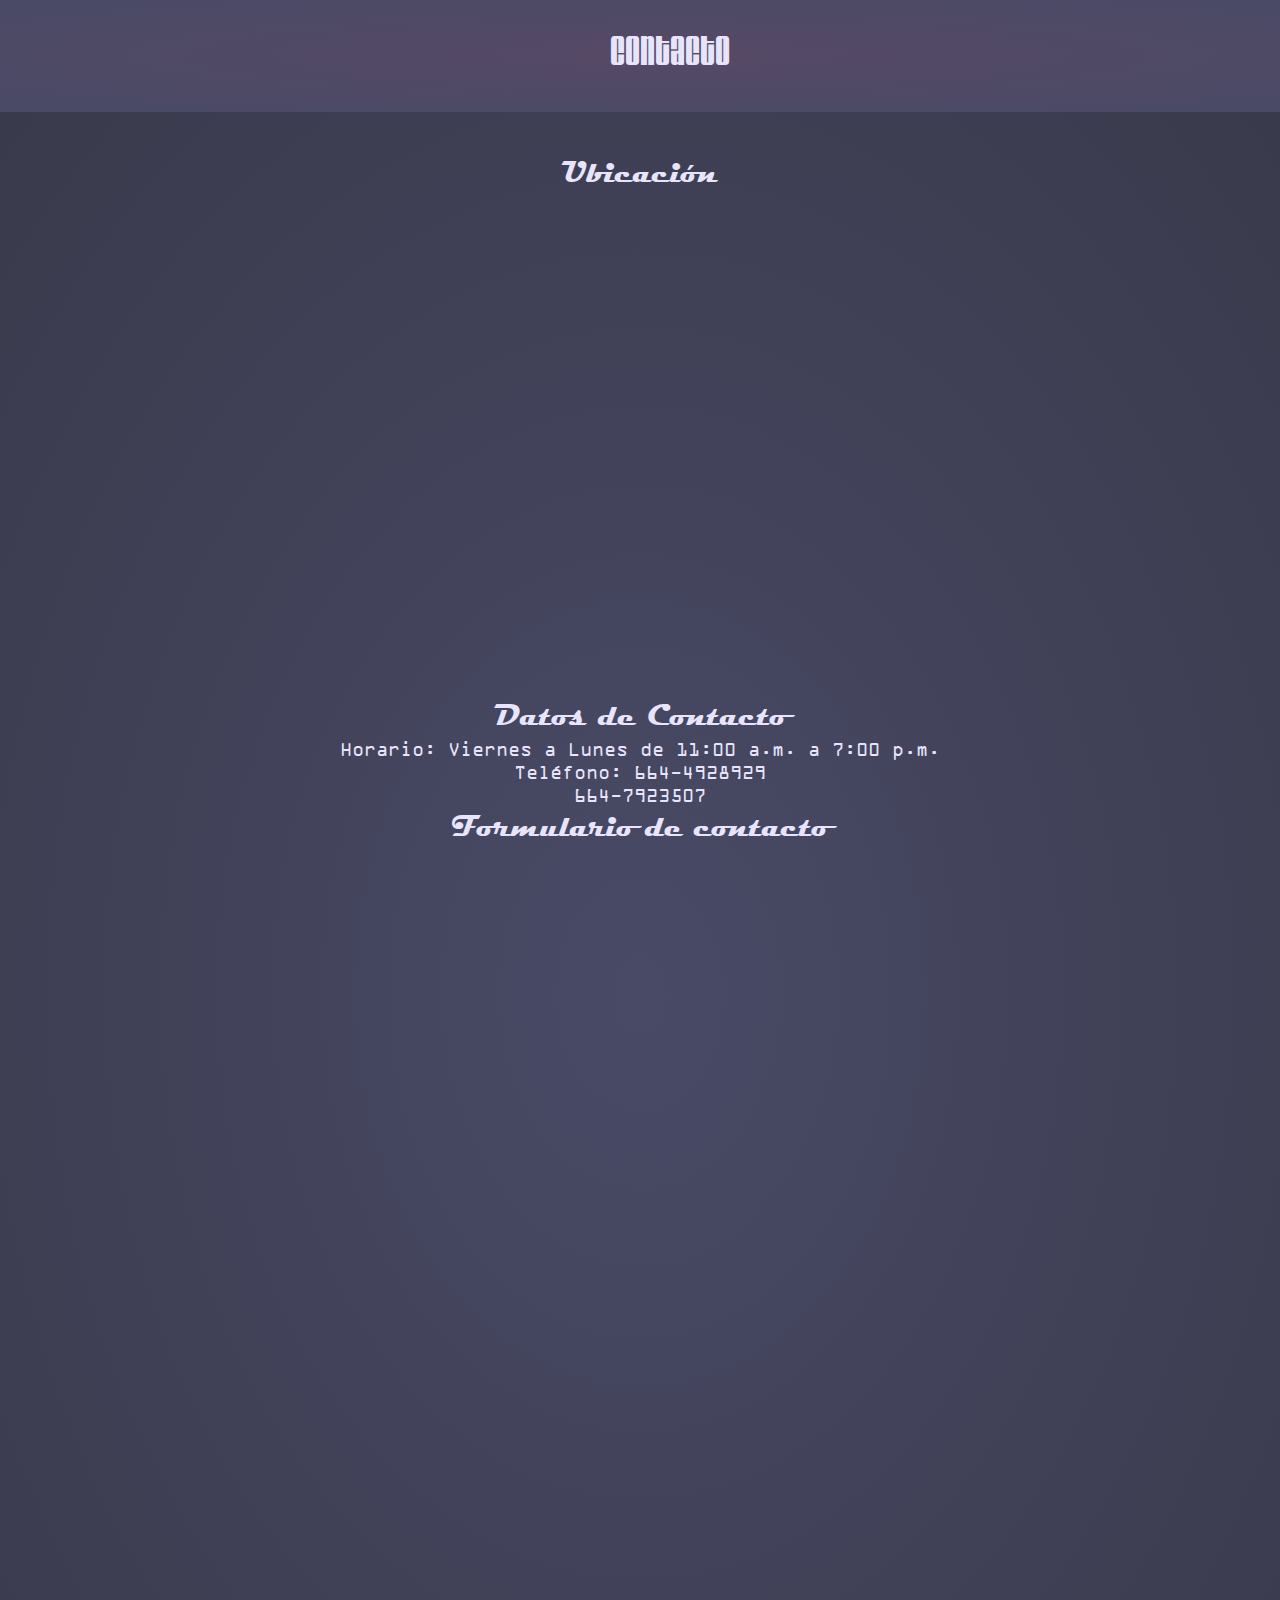
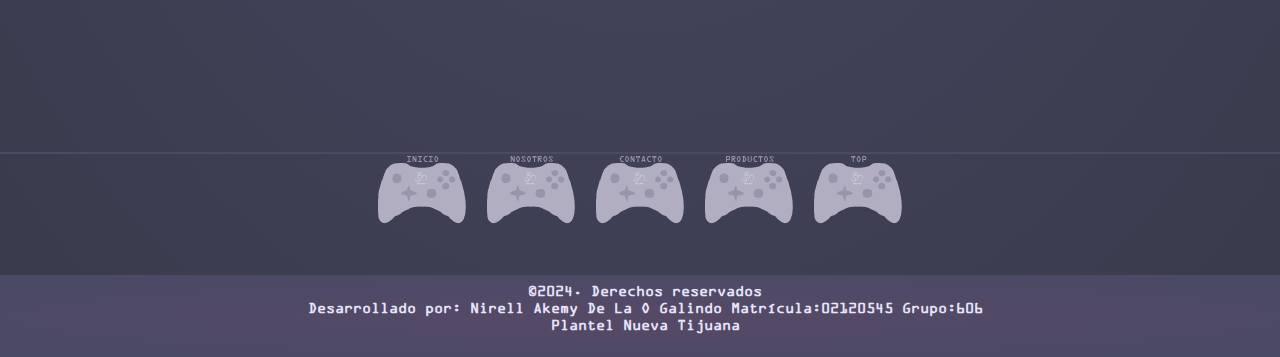
<file: html/contacto.html>
<!Doctype html>
<html>
	<head>
		<title>
			Contacto-Sunday Place
		</title>
		<!--El codigo siguiente es para agregar un icono en la pestaña del navegador -->
		<!-- ../ es para que se regrese una carpeta-->
		<link rel="shortcut icon" href="../imagenes/icono.png">
		<link rel="stylesheet" href="../css/estilo.css">
	</head>
	<!-- el bgcolor es para el color de la pagina, el codigo de color hexadecimal esta en classroom-->
	<body>
		<center>
			<div id="top">
				Contacto <br>		
			</div>
			<div id="principal">
			<!-- hr es para colocar una linea editable -->
			<hr> <br>
			<!-- img se utiliza para colocar imagenes y src es la direccion de la imagen y el nombre-->
			<p class="encabezado">
				Ubicaci&oacute;n <br>
			</p>
			<iframe src="https://www.google.com/maps/embed?pb=!1m18!1m12!1m3!1d6730.001738170806!2d-116.96240674686184!3d32.499405920707275!2m3!1f0!2f0!3f0!3m2!1i1024!2i768!4f13.1!3m3!1m2!1s0x80d9380dd5f133d3%3A0x83acc4daf2ee62c7!2sSwap%20Meet%20L%C3%A1zaro%20C%C3%A1rdenas!5e0!3m2!1ses!2smx!4v1709133984666!5m2!1ses!2smx" width="600" height="450" style="border:0;" allowfullscreen="" loading="lazy" referrerpolicy="no-referrer-when-downgrade"></iframe>
			<br> <br>
			<p class="encabezado">
				Datos de Contacto <br>
			</p>
			<p>
					Horario: Viernes a Lunes de 11:00 a.m. a 7:00 p.m. <br>
					Tel&eacute;fono: 664-4928929 <br> 664-7923507
			</p>
			<p class="encabezado">
				Formulario de contacto <br>
			</p>
			<iframe src="https://docs.google.com/forms/d/e/1FAIpQLSe8ib7nj5p6Fa8EJAS4BtIRz0-lOBuJh6z_DPXx4ExGS-Ne4Q/viewform?embedded=true" width="640" height="893" frameborder="0" marginheight="0" marginwidth="0">Cargando…</iframe>
			<br> <hr>
			<!-- A es para hipervinculos y href indica la ubicacion y nombre del archivo que queremos abrir--> 
			<a href="../index.html">
				<img src="../imagenes/boton inicio 2.png">
			</a>
			<a href="../html/nosotros.html">
				<img src="../imagenes/boton nosotros.png">
			</a>
			<img src="../imagenes/boton contacto.png">
			<a href="../html/productos.html">
				<img src="../imagenes/boton productos.png">
			</a>
			<a href="../html/top.html">
				<img src="../imagenes/boton top.png">
			</a> <br>
			<br> <hr>
			</div>
			<div id="piediv">
				<p class="pie">
					&copy;2024. Derechos reservados <br>
					Desarrollado por: Nirell Akemy De La O Galindo Matr&iacute;cula:02120545 Grupo:606 <br>
					Plantel Nueva Tijuana <br>
				</p>
			</div>		
		</center>
	</body>
</html>
</file>
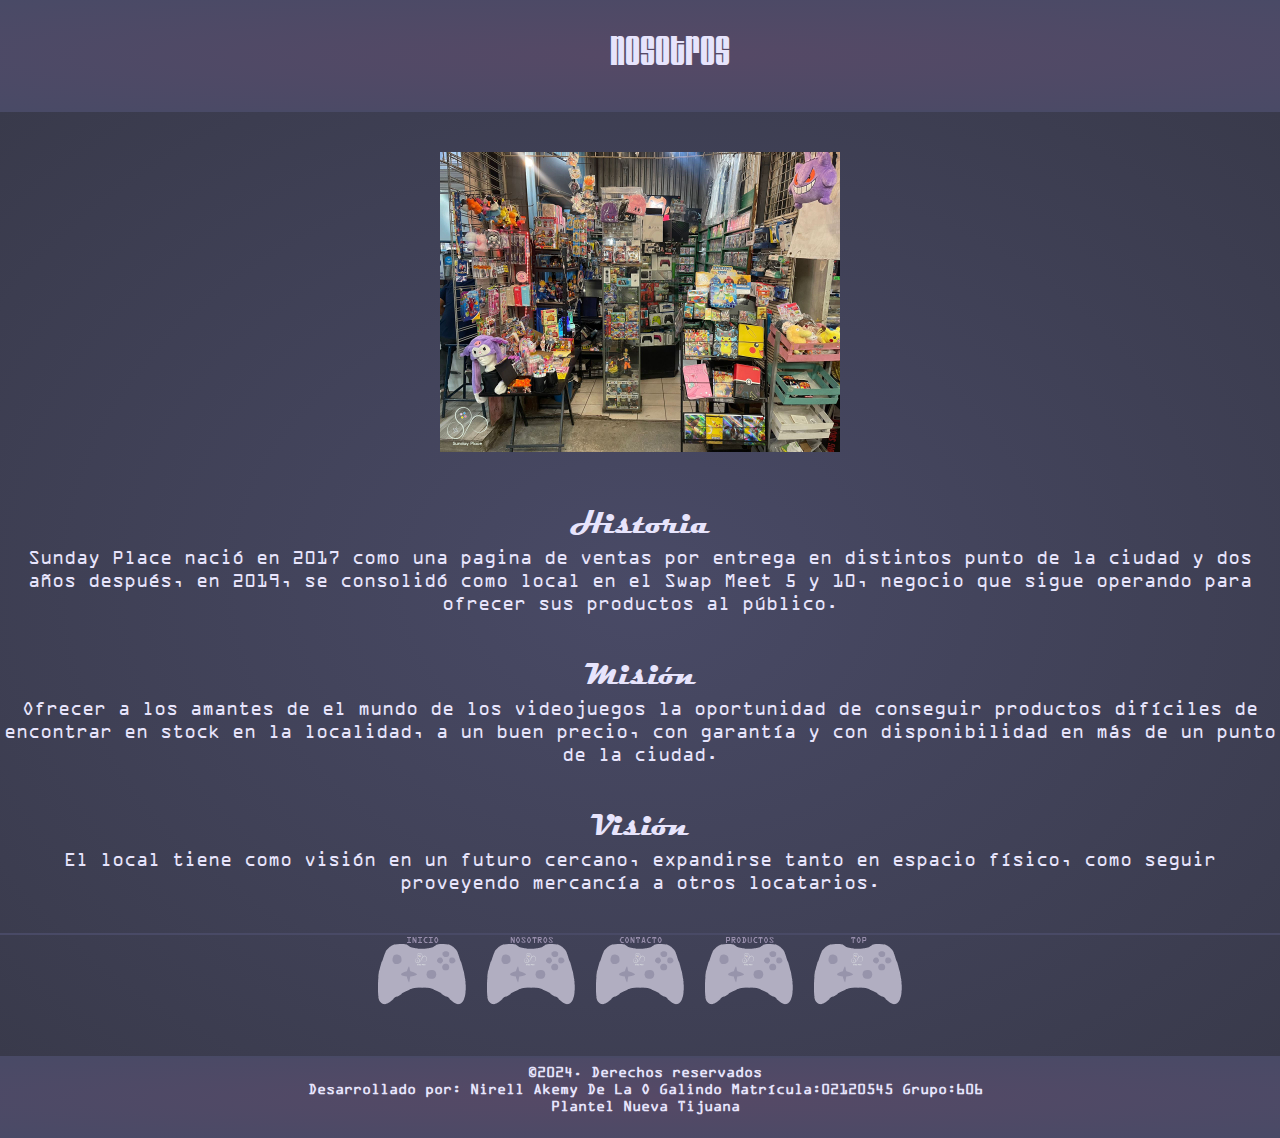
<file: html/nosotros.html>
<!Doctype html>
<html>
	<head>
		<title>
			Nosotros-Sunday Place
		</title>
		<!--El codigo siguiente es para agregar un icono en la pestaña del navegador -->
		<!-- ../ es para que se regrese una carpeta-->
		<link rel="shortcut icon" href="../imagenes/icono.png">
		<link rel="stylesheet" href="../css/estilo.css">
	</head>
	<!-- el bgcolor es para el color de la pagina, el codigo de color hexadecimal esta en classroom-->
	<body>
		<center>		
			<div id="top">		
				Nosotros <br>		
			</div>		
			<div id="principal">			
			<!-- hr es para colocar una linea editable -->
			<hr> <br>
			<!-- img se utiliza para colocar imagenes y src es la direccion de la imagen y el nombre-->
			<img src="../imagenes/imagen local.jpg"
			class="img-local">
			<br> <br>
			<p class="encabezado">
				Historia <br>
			</p>
			<p>
			<!-- se usa & luego la letra que se le va a poner acento acute; &ntilde es para la ene y si cualquiera va a ser mayuscula 
			se pone mayuscula-->
				Sunday Place naci&oacute; en 2017 como una pagina de ventas por entrega en distintos punto de la ciudad y dos a&ntilde;os 
				despu&eacutes, en 2019, se consolid&oacute; como local en el Swap Meet 5 y 10, negocio que sigue operando para ofrecer 
				sus productos al p&uacute;blico.
			</p>
			<br>
			<p class="encabezado">
				Misi&oacute;n <br>
			</p>
			<p>
				Ofrecer a los amantes de el mundo de los videojuegos la oportunidad de conseguir productos dif&iacute;ciles de encontrar en 
				stock en la localidad, a un buen precio, con garant&iacute;a y con disponibilidad en m&aacute;s de un punto de la ciudad.
			</p>
			<br>
			<p class="encabezado">
				Visi&oacute;n <br>
			</p>
			<p>
				El local tiene como visi&oacute;n en un futuro cercano, expandirse tanto en espacio f&iacute;sico, como seguir proveyendo 
				mercanc&iacute;a a otros locatarios.
			</p> 
			<br>
			<hr>
			<!-- A es para hipervinculos y href indica la ubicacion y nombre del archivo que queremos abrir--> 
			<a href="../index.html">
				<img src="../imagenes/boton inicio 2.png">
			</a>
			<img src="../imagenes/boton nosotros.png">
			<a href="../html/contacto.html">
				<img src="../imagenes/boton contacto.png">
			</a>
			<a href="../html/productos.html">
				<img src="../imagenes/boton productos.png">
			</a>
			<a href="../html/top.html">
				<img src="../imagenes/boton top.png">
			</a> <br>
			<br>
			<hr>
			</div>
			<div id="piediv">
				<p class="pie">
					&copy;2024. Derechos reservados <br>
					Desarrollado por: Nirell Akemy De La O Galindo Matr&iacute;cula:02120545 Grupo:606 <br>
					Plantel Nueva Tijuana <br>
				</p>
			</div>
		</center>
	</body>
</html>
</file>
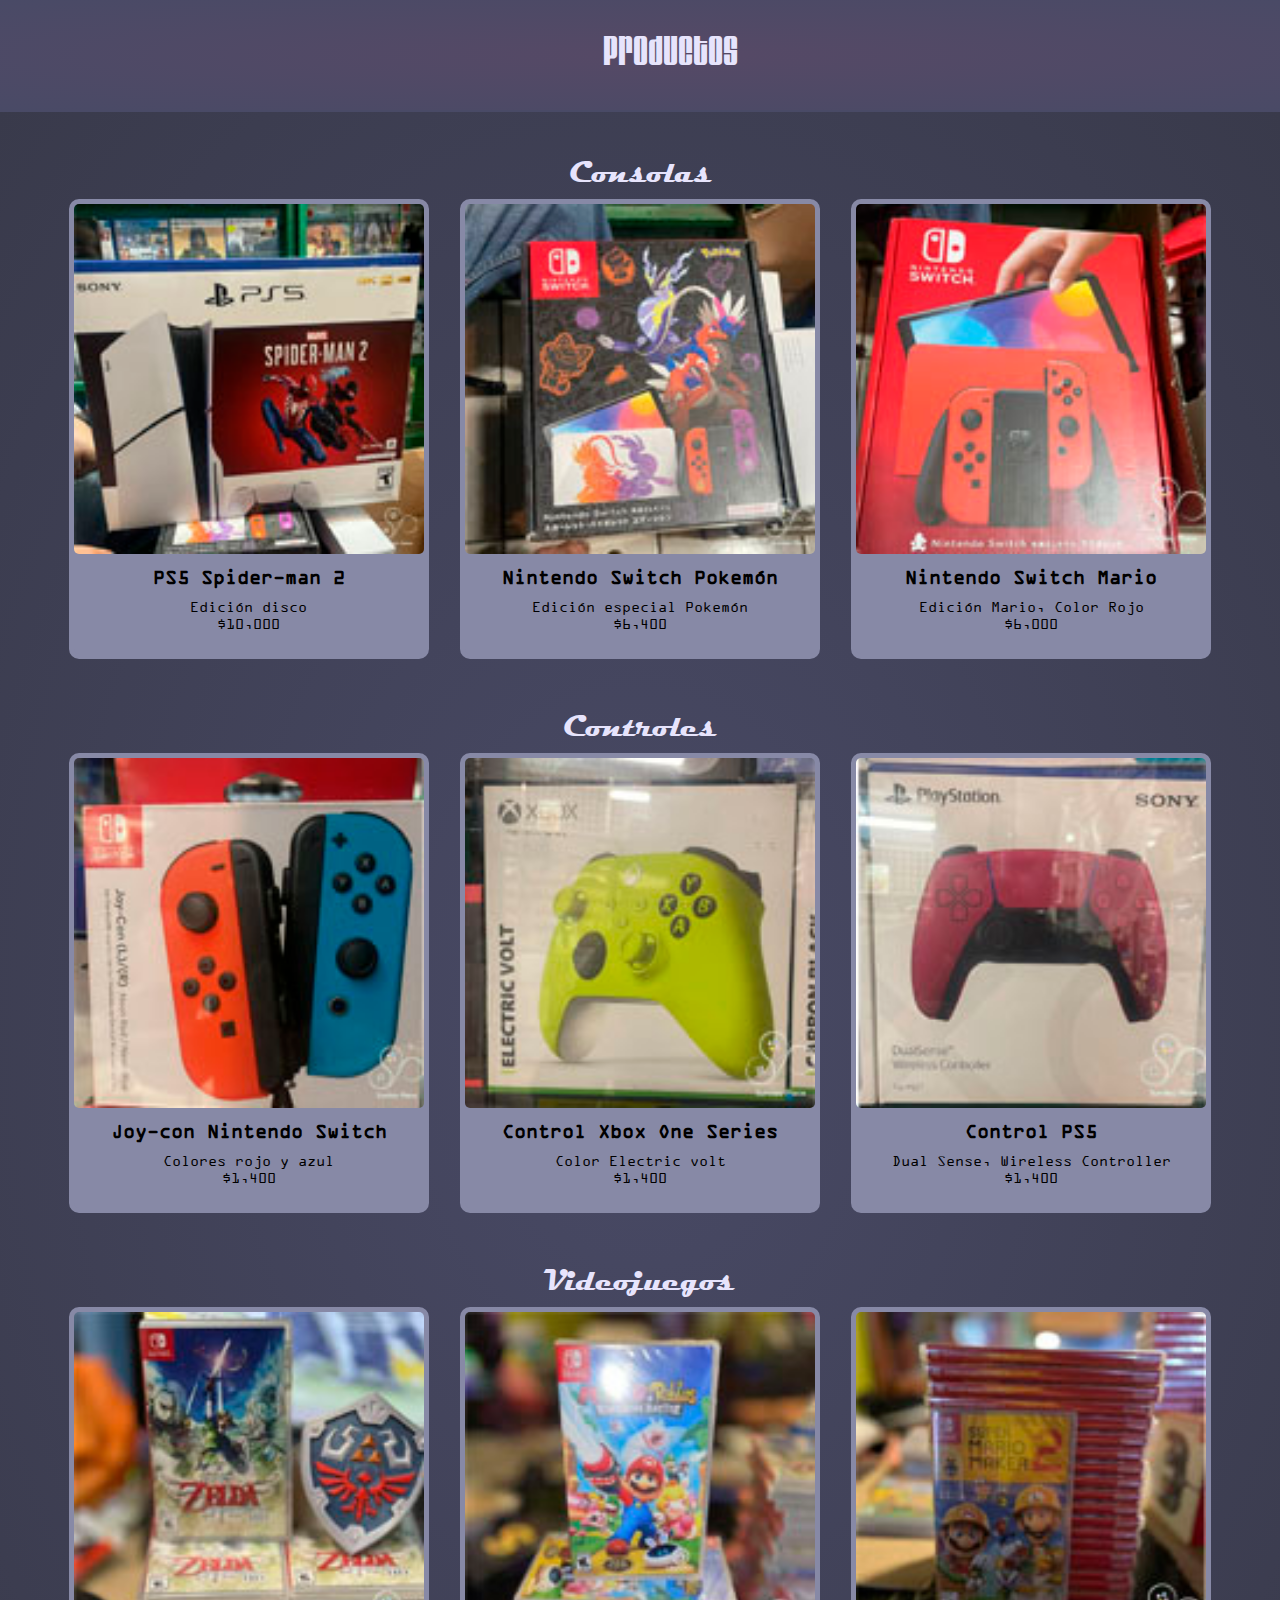
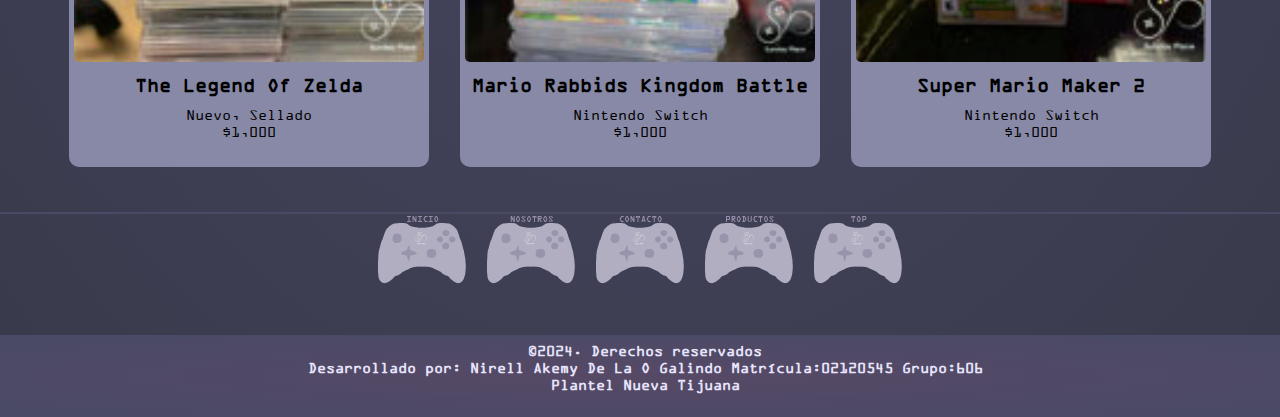
<file: html/productos.html>
<!Doctype html>
<html>
	<head>
		<title>
			Productos-Sunday Place
		</title>
		<!--El codigo siguiente es para agregar un icono en la pestaña del navegador -->
		<!-- ../ es para que se regrese una carpeta-->
		<link rel="shortcut icon" href="../imagenes/icono.png">
		<link rel="stylesheet" href="../css/estilo.css">
	</head>
	<!-- el bgcolor es para el color de la pagina, el codigo de color hexadecimal esta en classroom-->
	<body>
		<center>
			<div id="top">		
				Productos <br>	
			</div>
			<div id="principal">
			<!-- hr es para colocar una linea editable -->
			<hr> <br>
			<!-- img se utiliza para colocar imagenes y src es la direccion de la imagen y el nombre-->
			<p class="encabezado">
				Consolas <br>
			</p>
			<a href="../html/producto 1.html">
				<div class="caja">
					<img src="../imagenes/consola spiderman.jpg"
					class="img-productos">
					<div class="caja-texto">
						PS5 Spider-man 2
					</div>
					<div class="texto-adicional">
						Edici&oacute;n disco <br>
						$10,000
					</div>
				</div>
			</a>
			<a href="../html/producto 2.html">
				<div class="caja">
					<img src="../imagenes/consola switch pokemon.jpg"
					class="img-productos">
					<div class="caja-texto">
						Nintendo Switch Pokem&oacute;n
					</div>
					<div class="texto-adicional">
						Edici&oacute;n especial Pokem&oacute;n <br>
						$6,400
					</div>
				</div>
			</a>
			<a href="../html/producto 3.html">
				<div class="caja">
					<img src="../imagenes/consola switch.jpg"
					class="img-productos">
					<div class="caja-texto">
						Nintendo Switch Mario
					</div>
					<div class="texto-adicional">
						Edici&oacute;n Mario, Color Rojo <br>
						$6,000
					</div>
				</div>
			</a>				
			<p class="encabezado"> <br>
				Controles <br>
			</p>
			<a href="../html/producto 4.html">
				<div class="caja">
					<img src="../imagenes/control switch.jpg"
					class="img-productos">
					<div class="caja-texto">
						Joy-con Nintendo Switch
					</div>
					<div class="texto-adicional">
						Colores rojo y azul <br>
						$1,400
					</div>
				</div>
			</a>
			<a href="../html/producto 5.html">
				<div class="caja">
					<img src="../imagenes/control verde.jpg"
					class="img-productos">
					<div class="caja-texto">
						Control Xbox One Series
					</div>
					<div class="texto-adicional">
						Color Electric volt <br>
						$1,400
					</div>
				</div>
			</a>
			<a href="../html/producto 6.html">
				<div class="caja">
					<img src="../imagenes/control rosa.jpg"
					class="img-productos">
					<div class="caja-texto">
						Control PS5
					</div>
					<div class="texto-adicional">
						Dual Sense, Wireless Controller <br>
						$1,400
					</div>
				</div>	
			</a>
			<p class="encabezado"> <br>
				Videojuegos <br>
			</p>
			<a href="../html/producto 7.html">
				<div class="caja">
					<img src="../imagenes/juego zelda.jpg"
					class="img-productos">
					<div class="caja-texto">
						The Legend Of Zelda
					</div>
					<div class="texto-adicional">
						Nuevo, Sellado <br>
						$1,000
					</div>
				</div>
			</a>
			<a href="../html/producto 8.html">
				<div class="caja">
					<img src="../imagenes/juego mario rabbids.jpg"
					class="img-productos">
					<div class="caja-texto">
						Mario Rabbids Kingdom Battle
					</div>
					<div class="texto-adicional">
						Nintendo Switch <br>
						$1,000
					</div>
				</div>
			</a>
			<a href="../html/producto 9.html">
				<div class="caja">
					<img src="../imagenes/juego mario maker.jpg"
					class="img-productos">
					<div class="caja-texto">
						Super Mario Maker 2
					</div>
					<div class="texto-adicional">
						Nintendo Switch <br>
						$1,000
					</div>
				</div>
			</a>
			<br> <br> <hr>
			<!-- A es para hipervinculos y href indica la ubicacion y nombre del archivo que queremos abrir--> 
			<a href="../index.html">
				<img src="../imagenes/boton inicio 2.png">
			</a>
			<a href="../html/nosotros.html">
				<img src="../imagenes/boton nosotros.png">
			</a>
			<a href="../html/contacto.html">
				<img src="../imagenes/boton contacto.png">
			</a>
			<img src="../imagenes/boton productos.png">
			<a href="../html/top.html">
				<img src="../imagenes/boton top.png">
			</a> <br>
			<br> <hr>
			</div>
			<div id="piediv">
				<p class="pie">
					&copy;2024. Derechos reservados <br>
					Desarrollado por: Nirell Akemy De La O Galindo Matr&iacute;cula:02120545 Grupo:606 <br>
					Plantel Nueva Tijuana <br>
				</p>
			</div>
		</center>
	</body>
</html>
</file>
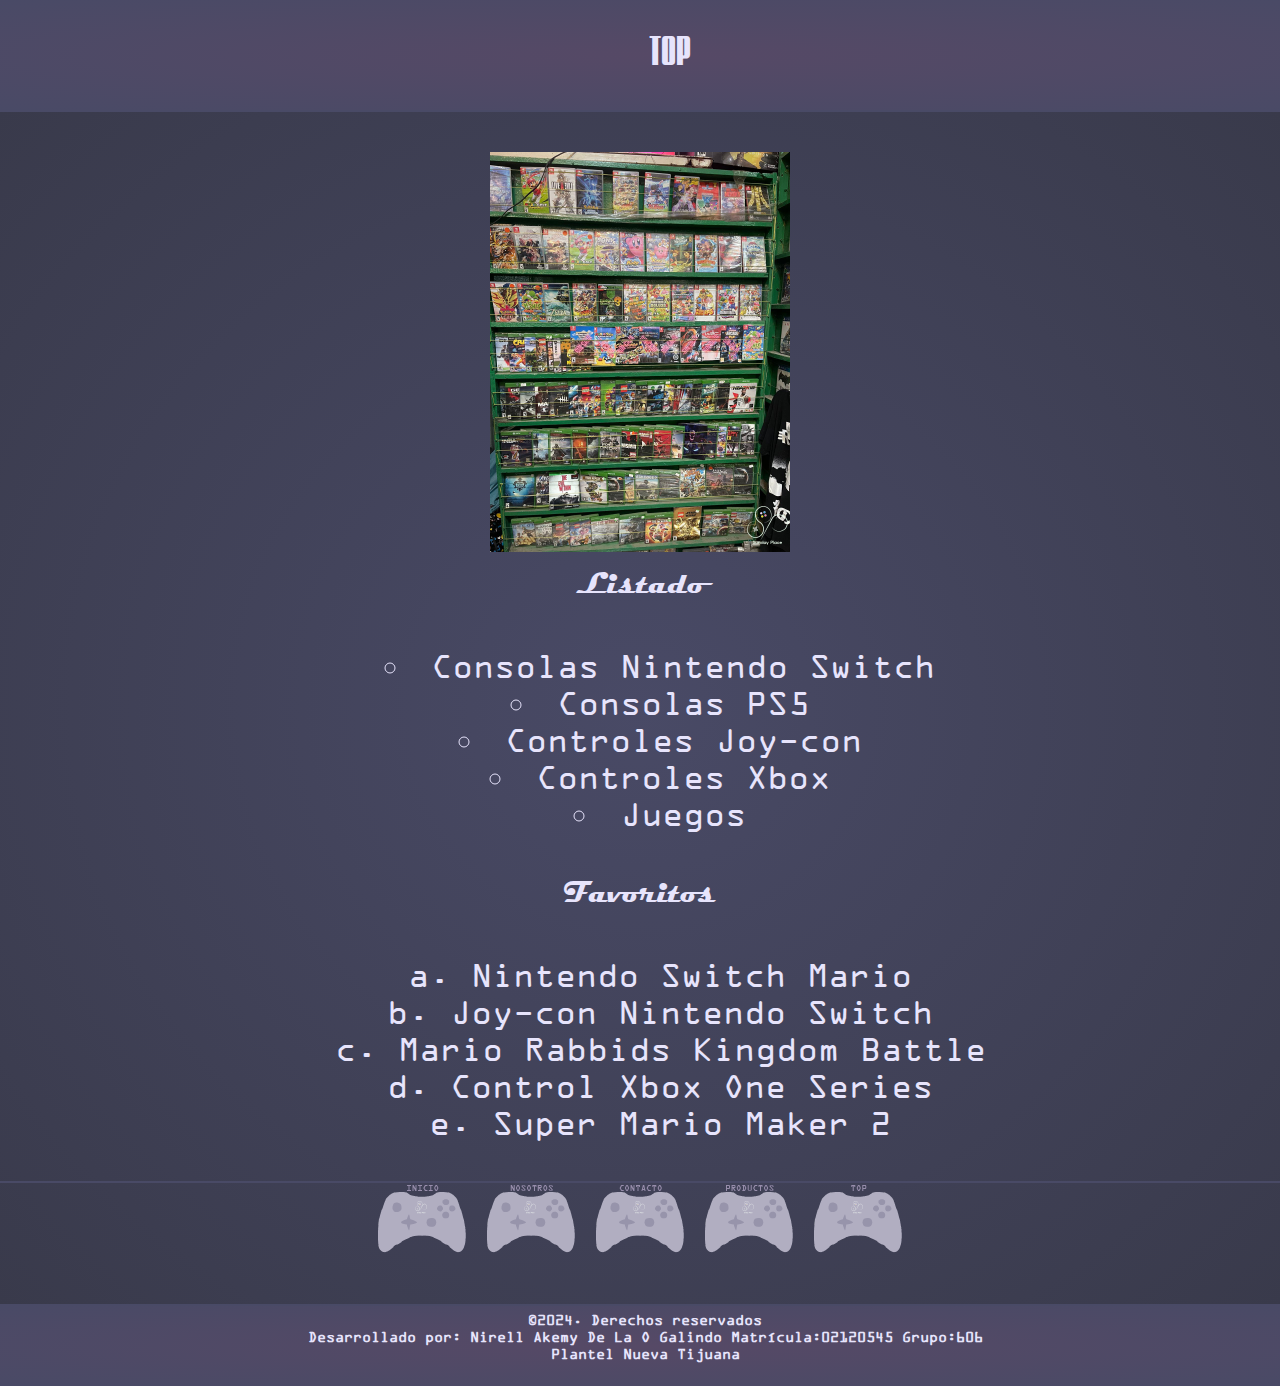
<file: html/top.html>
<!Doctype html>
<html>
	<head>
		<title>
			Top-Sunday Place
		</title>
		<!--El codigo siguiente es para agregar un icono en la pestaña del navegador -->
		<!-- ../ es para que se regrese una carpeta-->
		<link rel="shortcut icon" href="../imagenes/icono.png">
		<link rel="stylesheet" href="../css/estilo.css">
	</head>
	<!-- el bgcolor es para el color de la pagina, el codigo de color hexadecimal esta en classroom-->
	<body>
		<center>
			<div id="top">
				Top <br>
			</div>
			<div id="principal">
			<!-- hr es para colocar una linea editable -->
			<hr> <br>
			<!-- img se utiliza para colocar imagenes y src es la direccion de la imagen y el nombre-->
			<img src="../imagenes/imagen juegos.jpg"
			class="img-top"> <br>
			<p class="encabezado">
				Listado <br> <br>
			</p>
			<p>
			<!-- type square, circle, disc-->
				<ul>
					<li> Consolas Nintendo Switch </li>
					<li> Consolas PS5 </li>
					<li> Controles Joy-con </li>
					<li> Controles Xbox </li>
					<li> Juegos </li>
				</ul>
			</p>
			<br>
			<p class="encabezado">
				Favoritos <br> <br>
			</p>
			<p>
			<!-- type "a" "A" "1" "i" "I"-->
				<ol>
					<li> Nintendo Switch Mario </li>
					<li> Joy-con Nintendo Switch </li>
					<li> Mario Rabbids Kingdom Battle </li>
					<li> Control Xbox One Series </li>
					<li> Super Mario Maker 2 </li>
				</ol>
			</p> 
			<br> <hr>
			<!-- A es para hipervinculos y href indica la ubicacion y nombre del archivo que queremos abrir--> 
			<a href="../index.html">
				<img src="../imagenes/boton inicio 2.png">
			</a>
			<a href="../html/nosotros.html">
				<img src="../imagenes/boton nosotros.png">
			</a>
			<a href="../html/contacto.html">
				<img src="../imagenes/boton contacto.png">
			</a>
			<a href="../html/productos.html">
				<img src="../imagenes/boton productos.png">
			</a>
			<img src="../imagenes/boton top.png"> <br>
			<br> <hr>
			</div>
			<div id="piediv">
				<p class="pie">
					&copy;2024. Derechos reservados <br>
					Desarrollado por: Nirell Akemy De La O Galindo Matr&iacute;cula:02120545 Grupo:606 <br>
					Plantel Nueva Tijuana <br>
				</p>
			</div>
		</center>
	</body>
</html>
</file>
<file: css/estilo.css>
body{
	background-image:url("../imagenes/fondo.jpg");
	color:#E7E4FC;
	font-family:"Lucida Console", "Courier New", monospace;
	font-size:35px;
}

p{
	text-align:center;
	font-size:20px;
	font-family:fuentetres;
}

hr{
	/*solid, dotted, dashed, double*/
	border:1px solid #494A66;
	/*border-radius es para el terminado de las orillas de la linea.
	El radio se expresa en pixeles*/
	border-radius:0px;
}

table,tr,td{
	/*grosor, tipo de linea, clor de la linea*/
	border:1px solid #CCCEE8;
	border-spacing:0px;
	background-color:#;
	text-align:center;
	font-size:20px;
}

th{
	background-color:#;
}

ul{
	list-style-type:circle;
	list-style-position:inside;
	font-family:fuentetres;
}

ol{
	list-style-type:lower-alpha;
	list-style-position:inside;
	font-family:fuentetres;
}

@font-face{
	font-family:fuenteuno;
	src:url("../fonts/MAGNETOB.TTF");
}

@font-face{
	font-family:fuentedos;
	src:url("../fonts/VELVENDC.TTF");
}

@font-face{
	font-family:fuentetres;
	src:url("../fonts/OCRAEXT.TTF");
}

.pie{
	text-align:center;
	font-size:15px;
	font-weight:bold;
}

.encabezado{
	font-family:fuenteuno;
	text-align:center;
	font-size:30px;
	font-weight:bold;
}
.img-marquee{
	height:390px;
	width:390px;
	/*border-radius:10% eso para redondear orillas o hacer ovalada*/
}

.img-marquee2{
	height:490px;
	width:590px;
}

.img-marquee3{
	height:490px;
	width:390px;
}

.img-local{
	height:300px;
	width:400px;
}

.img-top{
	height:400px;
	width:300px;
}

.img-controller{
	height:50px;
	width:50px;
}

.img-controller2{
	height:50px;
	width:30px;
}

.productos{
	text-align:center;
	font-size:15px;
	font-weight:bold;
	color:#000000;
}

*{
	margin:0px;
}

.img-producto{
	height:400px;
	width:400px;
}

div#top{
	padding:30px;
	/*el ancho es mejor expresarlo en porcentajes porque no todos los monitores miden lo mismo*/
	width:100%;
	height:50px;
	/*background-color:#494A66; para color solido*/
	/*background-image:linear-gradient(#564966,#494A66); degradado de arriba a abajo*/
	/*background-image:url("../imagenes/"); seccion con imagen*/
	/*radial-gradiente es degradado del centro hacia afuera*/
	/*background-image:url("../imagenes/logo.png");
	background-repeat:no-repeat;*/
	background-image:radial-gradient(#564966,#494A66);
	font-family:fuentedos;
}

div#piediv{
	padding:5px;
	width:100%;
	height:70px;
	background-image:radial-gradient(#564966,#494A66);
}

div#principal{
	width:100%;
	background-image:radial-gradient(#494A66,#393A4B);
}



/*div#producto{
	height:50px;
	width:50%;
	background-color:#;
	
}

div#producto2{
	height:50px;
	width:20%;
	background-color:#564966;
	position:left-side;
	display:inline-block;
}

div#producto3{
	height:50px;
	width:30%;
	background-color:#FFFFFF;
	position:right-side;
	display:inline-block;
}*/

/*.caja3{
	width:700px;
	background:#B7917C;
	border:5px solid #B7917C;
	margin:5px;
	color:black;
	text-align:center;
	display:inline-block
}

.caja2{
	width:700px;
	background:#B7917C;
	border:2px solid #B7917C;
	margin:5px;
	color:black;
	text-align:center;
	display:inline-block
}

.caja2-nombre{
	padding-top:5px;
	padding-bottom:5px;
	font-size:20px;
	color:#604A39;
	font-weight:bold;
}

.caja2-descripcion{
	padding-top:5px;
	padding-bottom:5px;
	font-size:20px;
	color:#604A39;
	font-weight:bold;
}*/

.producto{
	padding:5px;
	height:70px;
	width:400px;
	display:inline-block;
	background-color:#;
}

.producto2{
	padding:5px;
	height:70px;
	width:150px;
	display:inline-block;
	background-color:#564966;
	float:left;
}

.producto3{
	padding:5px;
	height:70px;
	width:250px;
	display:inline-block;
	background-color:#000000;
	float:right;
}

.caja{
	height:450px;
	width:350px;
	background:#8789A6;
	border:5px solid #8789A6;
	margin:5px;
	color:black;
	text-align:center;
	display:inline-block;
	font-family:fuentetres;
	border-radius:10px;
}

.caja:hover{
	box-shadow:0 0 10px purple;
	transform:scale(1.3);
}

.caja-texto{
	padding-top:5px;
	padding-bottom:5px;
	font-size:20px;
	color:black;
	font-weight:bold;
}

.texto-adicional{
	padding-top:5px;
	font-size:15px;
}

.img-productos{
	height:350px;
	width:350px;
	border-radius:5px;
}

.carrousel{
	width:600px;
	margin:auto;
	/*hace quue el padding y el borde pasen a formar parte del calculo
	de la caja y no de la suma*/
	box-sizing:border-box;
}

.conteCarrousel{
	width:100%;
	height:400px;
	/*hace que el navegador oculte todos los contenidos
	que salen en div*/
	overflow:hidden;
	box-sizing:border-box;
}

.itemCarrousel{
	/*la nueva posicion del elemento en rrelacion de un elemento
	con su posicion normal*/
	position:relative;
	width:100%;
	height:100%;
	box-sizing:border-box;
}

.itemCarrouselTarjeta{
	width:100%;
	height:100%;
	box-sizing:border-box;
}

.itemCarrouselArrows{
	/*hace que un elemento se coloque con respecto a su contenedor
	posicionado mas cercano*/
	position:absolute;
	top:0;
	bottom:0;
	left:0;
	right:0;
	height:100%;
	width:100%;
	/*ayuda a colocar las cajas como si fueran celdas de tablas*/
	display:flex;
	align-items:center;
	justify-content:space-between;
	padding:20px;
	box-sizing:border-box;
}

.itemCarrouselArrows >i:hover{
	cursor:pointer;
}

.conteCarrouselController{
	width:100%;
	display:flex;
	justify-content:space-evenly;
}

.conteCarrouselController >a{
	text-decoration:none;
	font-size:32px;
	color:gray;
}

.itemCarrouselArrows > a> i{
	color:white;
}

a:link{
	text-decoration:none;
}

.productos-desc{
	height:60px;
	width:350px;
	background:#8789A6;
	border:5px solid #8789A6;
	margin:5px;
	color:black;
	text-align:center;
	display:inline-block;
	font-family:fuentetres;
	border-radius:10px;
}

.productos-desc1{
	height:80px;
	width:350px;
	background:#8789A6;
	border:5px solid #8789A6;
	margin:5px;
	color:black;
	text-align:center;
	display:inline-block;
	font-family:fuentetres;
	border-radius:10px;
}

.productos-desc2{
	height:100px;
	width:350px;
	background:#8789A6;
	border:5px solid #8789A6;
	margin:5px;
	color:black;
	text-align:center;
	display:inline-block;
	font-family:fuentetres;
	border-radius:10px;
}
</file>
